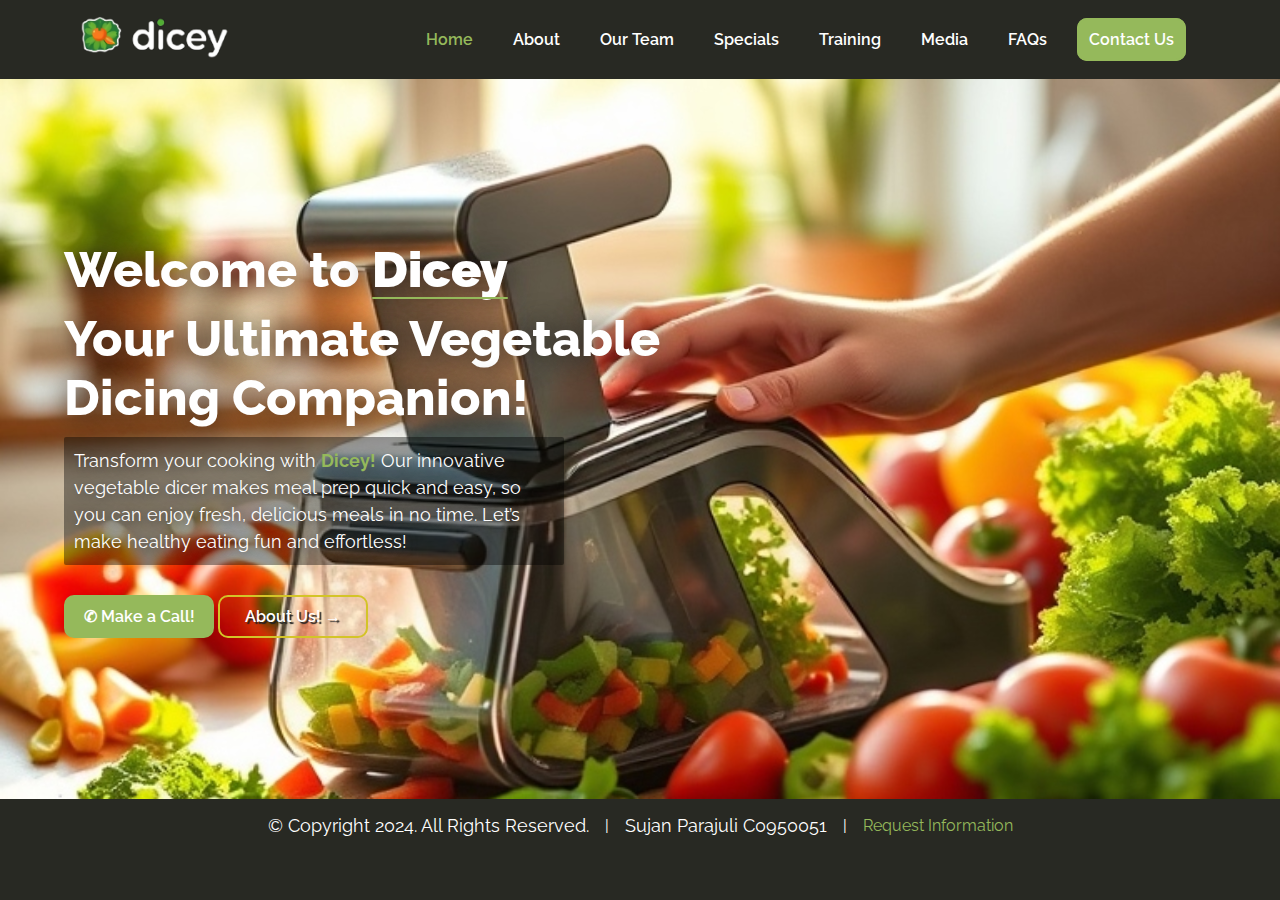
<file: index.html>
<!-- 
 Name: Sujan Parajuli
 Student ID: C0950051
-->
<!DOCTYPE html>
<html lang="en">
  <head>
    <meta charset="UTF-8" />
    <meta name="viewport" content="width=device-width, initial-scale=1.0" />
    <title>Dicey: Dice It Right, Every Time.</title>
    <link rel="preconnect" href="https://fonts.googleapis.com" />
    <link rel="preconnect" href="https://fonts.gstatic.com" crossorigin />
    <link
      href="https://fonts.googleapis.com/css2?family=Open+Sans:ital,wght@0,300..800;1,300..800&family=Raleway:ital,wght@0,100..900;1,100..900&display=swap"
      rel="stylesheet"
    />
    <link rel="stylesheet" href="css/styles.css" />
  </head>
  <body class="raleway-regular bg-primary text-white">
    <div id="container" class="">
      <header id="logo" class="mar-l">
        <a href="index.html" rel="noopener noreferrer">
          <img src="images/logo.png" alt="Company Logo" />
        </a>
      </header>
      <nav id="desktop" class="mar-r">
        <ul>
          <li class="active">
            <a href="index.html">Home</a>
          </li>
          <li><a href="about.html">About</a></li>
          <li><a href="team.html">Our Team</a></li>
          <li><a href="specials.html">Specials</a></li>
          <li><a href="training.html">Training</a></li>
          <li><a href="media.html">Media</a></li>
          <li><a href="faqs.html">FAQs</a></li>
          <li class="contact-link"><a href="contact.html">Contact Us</a></li>
        </ul>
      </nav>

      <main id="hero-section">
        <div class="content mar-l">
          <h1>Welcome to <strong class="cursor-pointer">Dicey</strong></h1>
          <h1>Your Ultimate Vegetable Dicing Companion!</h2>
          <p>
            Transform your cooking with
            <strong class="text-accent">Dicey!</strong> Our innovative
            vegetable dicer makes meal prep quick and easy, so you can enjoy
            fresh, delicious meals in no time. Let’s make healthy eating fun and
            effortless!
          </p>
          <div id="cta"">
            <a id="contact-cta" href="contact.html">&#x2706; Make a Call!</a>
            <a id="about-cta" href="about.html">About Us! &#x2192</a>
          </div>
        </div>
      </main>

      <footer class="mar-l mar-r">
        <p>&copy; Copyright 2024. All Rights Reserved.</p>
        <span>| </span>
        <p>Sujan Parajuli C0950051</p>
        <span> | </span>
        <a href="mailto:c0950051@mylambton.ca"> Request Information </a>
      </footer>
    </div>
  </body>
</html>
</file>
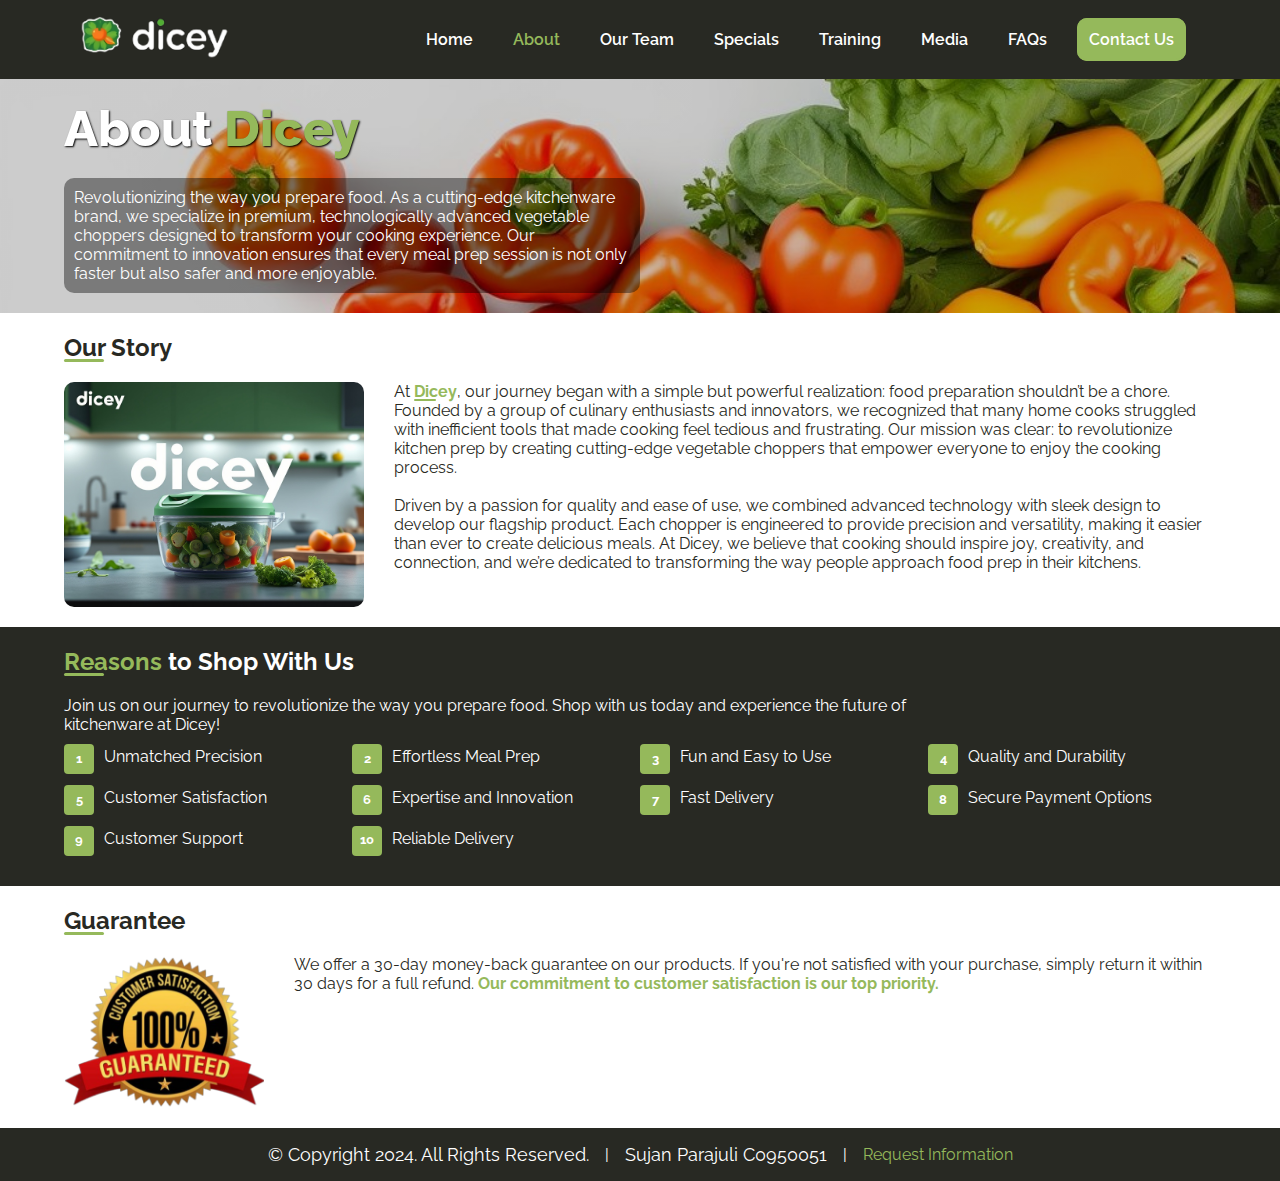
<file: about.html>
<!-- 
 Name: Sujan Parajuli
 Student ID: C0950051
-->
<!DOCTYPE html>
<html lang="en">
  <head>
    <meta charset="UTF-8" />
    <meta name="viewport" content="width=device-width, initial-scale=1.0" />
    <title>Dicey: About Us</title>
    <link rel="preconnect" href="https://fonts.googleapis.com" />
    <link rel="preconnect" href="https://fonts.gstatic.com" crossorigin />
    <link
      href="https://fonts.googleapis.com/css2?family=Open+Sans:ital,wght@0,300..800;1,300..800&family=Raleway:ital,wght@0,100..900;1,100..900&display=swap"
      rel="stylesheet"
    />
    <link rel="stylesheet" href="css/styles.css" />
    <link rel="stylesheet" href="css/about.css" />

    <!-- favicon -->
    <link
      rel="icon"
      type="image/png"
      href="/images/favicon/favicon-96x96.png"
      sizes="96x96"
    />
    <link rel="icon" type="image/svg+xml" href="/images/favicon/favicon.svg" />
    <link rel="shortcut icon" href="/images/favicon/favicon.ico" />
    <link
      rel="apple-touch-icon"
      sizes="180x180"
      href="/images/favicon/apple-touch-icon.png"
    />
    <link rel="manifest" href="/images/favicon/site.webmanifest" />
  </head>
  <body class="raleway-regular bg-primary text-white">
    <div id="container" class="">
      <header id="logo" class="mar-l">
        <a href="index.html" rel="noopener noreferrer">
          <img src="images/logo.png" alt="Company Logo" />
        </a>
      </header>
      <nav id="desktop" class="mar-r">
        <ul>
          <li>
            <a href="index.html">Home</a>
          </li>
          <li class="active"><a href="about.html">About</a></li>
          <li><a href="team.html">Our Team</a></li>
          <li><a href="specials.html">Specials</a></li>
          <li><a href="training.html">Training</a></li>
          <li><a href="media.html">Media</a></li>
          <li><a href="faqs.html">FAQs</a></li>
          <li class="contact-link"><a href="contact.html">Contact Us</a></li>
        </ul>
      </nav>

      <main>
        <section id="about-hero-section">
          <div class="content mar-l mar-r">
            <h1 class="text-accent-2">
              About <span class="text-accent">Dicey</span>
            </h1>
            <p>
              Revolutionizing the way you prepare food. As a cutting-edge
              kitchenware brand, we specialize in premium, technologically
              advanced vegetable choppers designed to transform your cooking
              experience. Our commitment to innovation ensures that every meal
              prep session is not only faster but also safer and more enjoyable.
            </p>
          </div>
        </section>

        <section id="story-section">
          <div class="content mar-l mar-r">
            <h2 class="text-black underline-effect">Our Story</h2>
            <div class="img-text-wrapper">
              <img
                class="round-md"
                style="width: 300px"
                src="images/banner-3.jpg"
                alt="Slice of fruits"
              />
              <p class="text-black">
                At <span class="text-accent underline-effect bold">Dicey</span>,
                our journey began with a simple but powerful realization: food
                preparation shouldn’t be a chore. Founded by a group of culinary
                enthusiasts and innovators, we recognized that many home cooks
                struggled with inefficient tools that made cooking feel tedious
                and frustrating. Our mission was clear: to revolutionize kitchen
                prep by creating cutting-edge vegetable choppers that empower
                everyone to enjoy the cooking process.

                <br />
                <br />

                Driven by a passion for quality and ease of use, we combined
                advanced technology with sleek design to develop our flagship
                product. Each chopper is engineered to provide precision and
                versatility, making it easier than ever to create delicious
                meals. At Dicey, we believe that cooking should inspire joy,
                creativity, and connection, and we’re dedicated to transforming
                the way people approach food prep in their kitchens.
              </p>
            </div>
          </div>
        </section>

        <section id="shop-with-us" class="text-white">
          <div class="content mar-l mar-r">
            <h2 class="text-white underline-effect">
              <span class="text-accent">Reasons</span> to Shop With Us
            </h2>
            <p class="text-white">
              Join us on our journey to revolutionize the way you prepare food.
              Shop with us today and experience the future of kitchenware at
              Dicey!
            </p>

            <ol class="reasons-to-shop-list">
              <li>Unmatched Precision</li>
              <li>Effortless Meal Prep</li>
              <li>Fun and Easy to Use</li>
              <li>Quality and Durability</li>
              <li>Customer Satisfaction</li>
              <li>Expertise and Innovation</li>
              <li>Fast Delivery</li>
              <li>Secure Payment Options</li>
              <li>Customer Support</li>
              <li>Reliable Delivery</li>
            </ol>
          </div>
        </section>

        <section id="guarantee-section" class="bg-secondary">
          <div class="content mar-l mar-r">
            <h2 class="text-black underline-effect">Guarantee</h2>
            <div class="img-text-wrapper">
              <img
                style="display: inline"
                src="images/guarantee.png"
                alt="Guarantee Image"
              />
              <p class="text-black">
                We offer a 30-day money-back guarantee on our products. If
                you're not satisfied with your purchase, simply return it within
                30 days for a full refund.
                <strong class="text-accent">
                  Our commitment to customer satisfaction is our top priority.
                </strong>
              </p>
            </div>
          </div>
        </section>
      </main>

      <footer class="bg-primary pd-l pd-r text-white">
        <p>&copy; Copyright 2024. All Rights Reserved.</p>
        <span>| </span>
        <p>Sujan Parajuli C0950051</p>
        <span> | </span>
        <a href="mailto:c0950051@mylambton.ca"> Request Information </a>
      </footer>
    </div>
  </body>
</html>
</file>
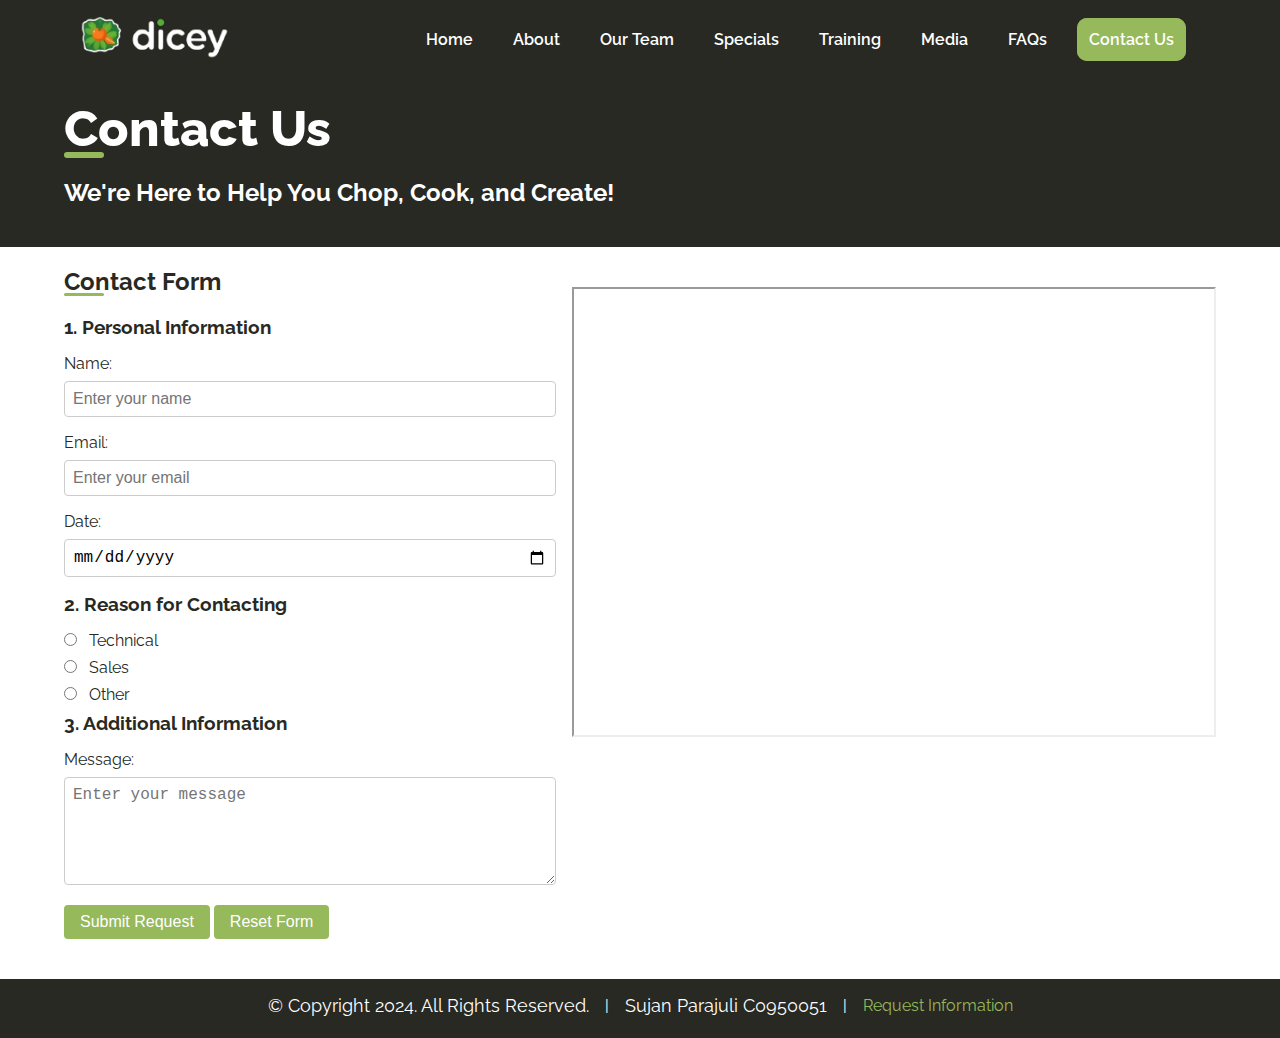
<file: contact.html>
<!-- 
 Name: Sujan Parajuli
 Student ID: C0950051
-->
<!DOCTYPE html>
<html lang="en">
  <head>
    <meta charset="UTF-8" />
    <meta name="viewport" content="width=device-width, initial-scale=1.0" />
    <title>Dicey: Contact Us</title>
    <link rel="preconnect" href="https://fonts.googleapis.com" />
    <link rel="preconnect" href="https://fonts.gstatic.com" crossorigin />
    <link
      href="https://fonts.googleapis.com/css2?family=Open+Sans:ital,wght@0,300..800;1,300..800&family=Raleway:ital,wght@0,100..900;1,100..900&display=swap"
      rel="stylesheet"
    />
    <link rel="stylesheet" href="css/styles.css" />
    <link rel="stylesheet" href="css/contact.css" />

    <link
      rel="icon"
      type="image/png"
      href="/images/favicon/favicon-96x96.png"
      sizes="96x96"
    />
    <link rel="icon" type="image/svg+xml" href="/images/favicon/favicon.svg" />
    <link rel="shortcut icon" href="/images/favicon/favicon.ico" />
    <link
      rel="apple-touch-icon"
      sizes="180x180"
      href="/images/favicon/apple-touch-icon.png"
    />
    <link rel="manifest" href="/images/favicon/site.webmanifest" />
  </head>
  <body class="raleway-regular bg-primary text-white">
    <div id="container" class="">
      <header id="logo" class="mar-l">
        <a href="index.html" rel="noopener noreferrer">
          <img src="images/logo.png" alt="Company Logo" />
        </a>
      </header>
      <nav id="desktop" class="mar-r">
        <ul>
          <li>
            <a href="index.html">Home</a>
          </li>
          <li><a href="about.html">About</a></li>
          <li><a href="team.html">Our Team</a></li>
          <li><a href="specials.html">Specials</a></li>
          <li><a href="training.html">Training</a></li>
          <li><a href="media.html">Media</a></li>
          <li><a href="faqs.html">FAQs</a></li>
          <li class="contact-link"><a href="contact.html">Contact Us</a></li>
        </ul>
      </nav>

      <main>
        <section id="special-top-section" class="bg-primary py-md">
          <div class="content mar-l mar-r">
            <h1 class="underline-effect">Contact Us</h1>
            <h2 class="py-md">We're Here to Help You Chop, Cook, and Create!</h2>
          </div>
        </section>

        <section id="contact-form" class="bg-secondary py-md">
          <div class="content mar-l mar-r">
            <aside>
              <h2 class="underline-effect">Contact Form</h2>
              <form class="py-md contact-form">
                <fieldset>
                  <legend>1. Personal Information</legend>
                  <label for="name">Name:</label>
                  <input
                    type="text"
                    id="name"
                    name="name"
                    placeholder="Enter your name"
                    required
                  />

                  <label for="email">Email:</label>
                  <input
                    type="email"
                    id="email"
                    name="email"
                    placeholder="Enter your email"
                    required
                  />

                  <label for="date">Date:</label>
                  <input type="date" id="date" name="date" required />
                </fieldset>

                <fieldset>
                  <legend>2. Reason for Contacting</legend>
                  <label>
                    <input
                      type="radio"
                      name="reason"
                      value="technical"
                      required
                    />
                    Technical
                  </label>
                  <label>
                    <input type="radio" name="reason" value="sales" required />
                    Sales
                  </label>
                  <label>
                    <input type="radio" name="reason" value="other" required />
                    Other
                  </label>
                </fieldset>

                <fieldset>
                  <legend>3. Additional Information</legend>
                  <label for="message">Message:</label>
                  <textarea
                    id="message"
                    name="message"
                    rows="5"
                    placeholder="Enter your message"
                    required
                  ></textarea>
                </fieldset>

                <button type="submit">Submit Request</button>
                <button type="reset">Reset Form</button>
              </form>
            </aside>
            <iframe
              style="margin-top: 20px"
              class="map"
              src="https://www.google.com/maps/embed?pb=!1m18!1m12!1m3!1d2918.6989123963253!2d-82.38077442446901!3d42.98461569541666!2m3!1f0!2f0!3f0!3m2!1i1024!2i768!4f13.1!3m3!1m2!1s0x88259cb9cd895587%3A0xbd5a311fd55046e7!2sBluewater%20First%20Aid%20Training%20Centre%20Inc.!5e0!3m2!1sen!2sca!4v1733475203151!5m2!1sen!2sca"
              width="300"
              height="450"
              allowfullscreen=""
              loading="lazy"
              referrerpolicy="no-referrer-when-downgrade"
            ></iframe>
          </div>
        </section>
      </main>

      <footer class="bg-primary pd-l pd-r text-white">
        <p>&copy; Copyright 2024. All Rights Reserved.</p>
        <span>| </span>
        <p>Sujan Parajuli C0950051</p>
        <span> | </span>
        <a href="mailto:c0950051@mylambton.ca"> Request Information </a>
      </footer>
    </div>
  </body>
</html>
</file>
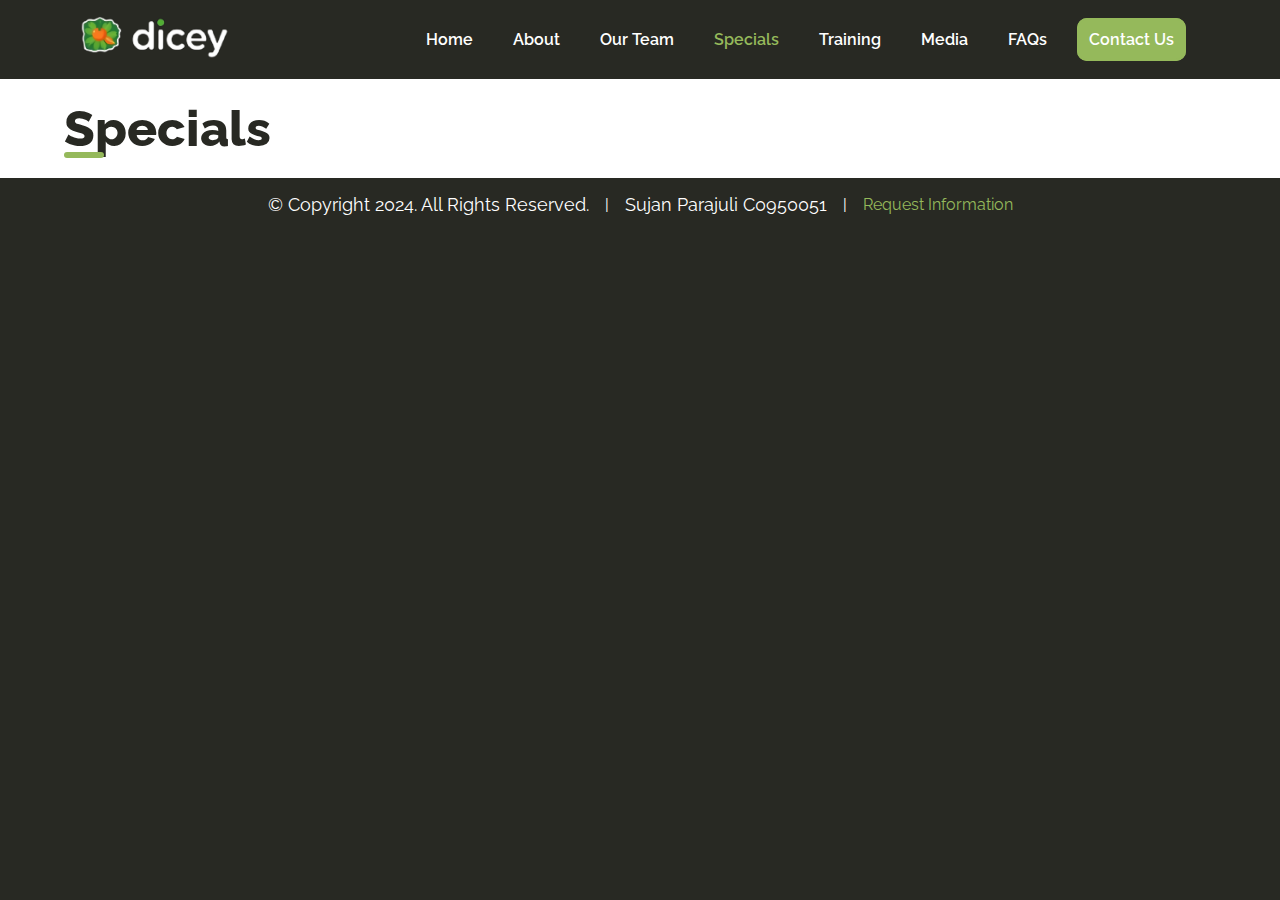
<file: specials.html>
<!-- 
 Name: Sujan Parajuli
 Student ID: C0950051
-->
<!DOCTYPE html>
<html lang="en">
  <head>
    <meta charset="UTF-8" />
    <meta name="viewport" content="width=device-width, initial-scale=1.0" />
    <title>Dicey: Specials</title>
    <link rel="preconnect" href="https://fonts.googleapis.com" />
    <link rel="preconnect" href="https://fonts.gstatic.com" crossorigin />
    <link
      href="https://fonts.googleapis.com/css2?family=Open+Sans:ital,wght@0,300..800;1,300..800&family=Raleway:ital,wght@0,100..900;1,100..900&display=swap"
      rel="stylesheet"
    />
    <link rel="stylesheet" href="css/styles.css" />
    <link rel="stylesheet" href="css/specials.css" />

    <link
      rel="icon"
      type="image/png"
      href="/images/favicon/favicon-96x96.png"
      sizes="96x96"
    />
    <link rel="icon" type="image/svg+xml" href="/images/favicon/favicon.svg" />
    <link rel="shortcut icon" href="/images/favicon/favicon.ico" />
    <link
      rel="apple-touch-icon"
      sizes="180x180"
      href="/images/favicon/apple-touch-icon.png"
    />
    <link rel="manifest" href="/images/favicon/site.webmanifest" />
  </head>
  <body class="raleway-regular bg-primary text-white">
    <div id="container" class="">
      <header id="logo" class="mar-l">
        <a href="index.html" rel="noopener noreferrer">
          <img src="images/logo.png" alt="Company Logo" />
        </a>
      </header>
      <nav id="desktop" class="mar-r">
        <ul>
          <li>
            <a href="index.html">Home</a>
          </li>
          <li><a href="about.html">About</a></li>
          <li><a href="team.html">Our Team</a></li>
          <li class="active"><a href="specials.html">Specials</a></li>
          <li><a href="training.html">Training</a></li>
          <li><a href="media.html">Media</a></li>
          <li><a href="faqs.html">FAQs</a></li>
          <li class="contact-link"><a href="contact.html">Contact Us</a></li>
        </ul>
      </nav>

      <main>
        <section id="special-top-section" class="bg-secondary py-md">
          <div class="content mar-l mar-r">
            <h1 class="underline-effect">Specials</h1>
          </div>
        </section>
      </main>

      <footer class="bg-primary pd-l pd-r text-white">
        <p>&copy; Copyright 2024. All Rights Reserved.</p>
        <span>| </span>
        <p>Sujan Parajuli C0950051</p>
        <span> | </span>
        <a href="mailto:c0950051@mylambton.ca"> Request Information </a>
      </footer>
    </div>
  </body>
</html>
</file>
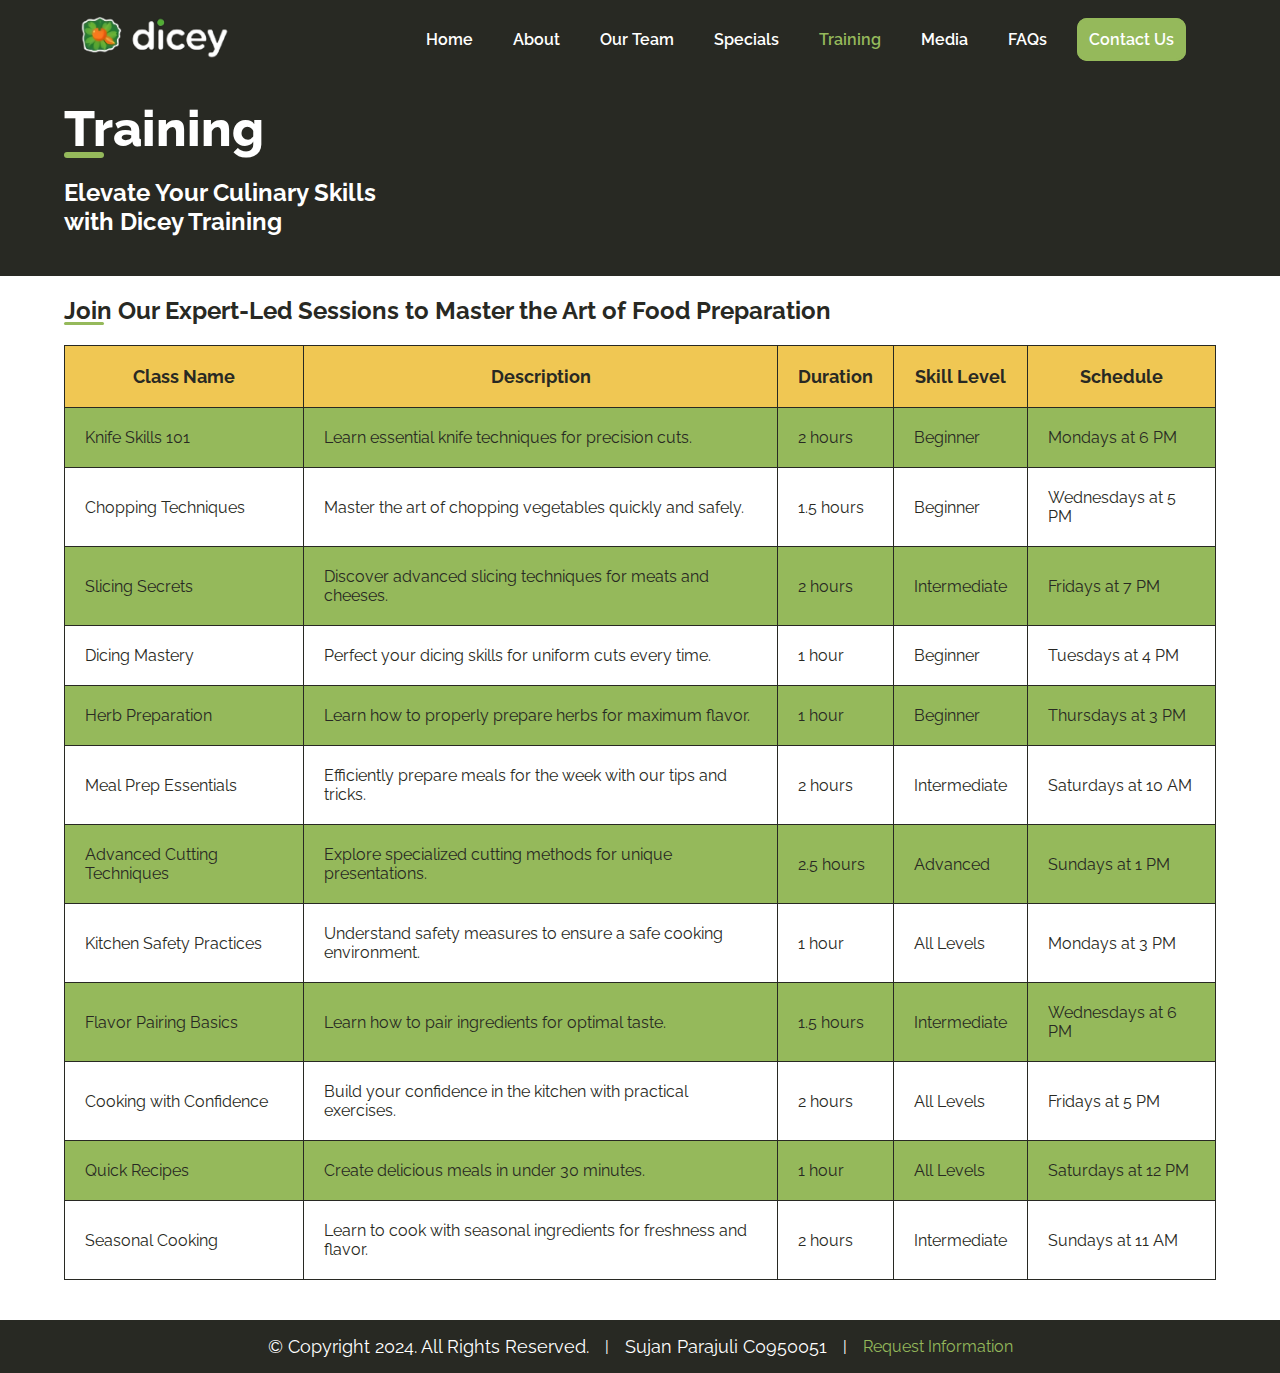
<file: training.html>
<!-- 
 Name: Sujan Parajuli
 Student ID: C0950051
-->
<!DOCTYPE html>
<html lang="en">
  <head>
    <meta charset="UTF-8" />
    <meta name="viewport" content="width=device-width, initial-scale=1.0" />
    <title>Dicey: Training</title>
    <link rel="preconnect" href="https://fonts.googleapis.com" />
    <link rel="preconnect" href="https://fonts.gstatic.com" crossorigin />
    <link
      href="https://fonts.googleapis.com/css2?family=Open+Sans:ital,wght@0,300..800;1,300..800&family=Raleway:ital,wght@0,100..900;1,100..900&display=swap"
      rel="stylesheet"
    />
    <link rel="stylesheet" href="css/styles.css" />
    <link rel="stylesheet" href="css/training.css" />

    <!-- favicon -->
    <link
      rel="icon"
      type="image/png"
      href="/images/favicon/favicon-96x96.png"
      sizes="96x96"
    />
    <link rel="icon" type="image/svg+xml" href="/images/favicon/favicon.svg" />
    <link rel="shortcut icon" href="/images/favicon/favicon.ico" />
    <link
      rel="apple-touch-icon"
      sizes="180x180"
      href="/images/favicon/apple-touch-icon.png"
    />
    <link rel="manifest" href="/images/favicon/site.webmanifest" />
  </head>
  <body class="raleway-regular bg-primary text-white">
    <div id="container" class="">
      <header id="logo" class="mar-l">
        <a href="index.html" rel="noopener noreferrer">
          <img src="images/logo.png" alt="Company Logo" />
        </a>
      </header>
      <nav id="desktop" class="mar-r">
        <ul>
          <li>
            <a href="index.html">Home</a>
          </li>
          <li><a href="about.html">About</a></li>
          <li><a href="team.html">Our Team</a></li>
          <li class=""><a href="specials.html">Specials</a></li>
          <li class="active"><a href="training.html">Training</a></li>
          <li><a href="media.html">Media</a></li>
          <li><a href="faqs.html">FAQs</a></li>
          <li class="contact-link"><a href="contact.html">Contact Us</a></li>
        </ul>
      </nav>

      <main>
        <section id="training-top-section" class="bg-primary py-md">
          <div class="content mar-l mar-r">
            <h1 class="underline-effect">Training</h1>

            <h2 class="py-md">
              Elevate Your Culinary Skills
              <br />
              with Dicey Training
            </h2>
          </div>
        </section>

        <section class="bg-secondary py-md">
          <div class="content mar-l mar-r">
            <h2 class="underline-effect">
              Join Our Expert-Led Sessions to Master the Art of Food Preparation
            </h2>

            <div class="py-md">
              <table>
                <thead>
                  <tr>
                    <th>Class Name</th>
                    <th>Description</th>
                    <th>Duration</th>
                    <th>Skill Level</th>
                    <th>Schedule</th>
                  </tr>
                </thead>
                <tbody>
                  <tr>
                    <td>Knife Skills 101</td>
                    <td>
                      Learn essential knife techniques for precision cuts.
                    </td>
                    <td>2 hours</td>
                    <td>Beginner</td>
                    <td>Mondays at 6 PM</td>
                  </tr>
                  <tr>
                    <td>Chopping Techniques</td>
                    <td>
                      Master the art of chopping vegetables quickly and safely.
                    </td>
                    <td>1.5 hours</td>
                    <td>Beginner</td>
                    <td>Wednesdays at 5 PM</td>
                  </tr>
                  <tr>
                    <td>Slicing Secrets</td>
                    <td>
                      Discover advanced slicing techniques for meats and
                      cheeses.
                    </td>
                    <td>2 hours</td>
                    <td>Intermediate</td>
                    <td>Fridays at 7 PM</td>
                  </tr>
                  <tr>
                    <td>Dicing Mastery</td>
                    <td>
                      Perfect your dicing skills for uniform cuts every time.
                    </td>
                    <td>1 hour</td>
                    <td>Beginner</td>
                    <td>Tuesdays at 4 PM</td>
                  </tr>
                  <tr>
                    <td>Herb Preparation</td>
                    <td>
                      Learn how to properly prepare herbs for maximum flavor.
                    </td>
                    <td>1 hour</td>
                    <td>Beginner</td>
                    <td>Thursdays at 3 PM</td>
                  </tr>
                  <tr>
                    <td>Meal Prep Essentials</td>
                    <td>
                      Efficiently prepare meals for the week with our tips and
                      tricks.
                    </td>
                    <td>2 hours</td>
                    <td>Intermediate</td>
                    <td>Saturdays at 10 AM</td>
                  </tr>
                  <tr>
                    <td>Advanced Cutting Techniques</td>
                    <td>
                      Explore specialized cutting methods for unique
                      presentations.
                    </td>
                    <td>2.5 hours</td>
                    <td>Advanced</td>
                    <td>Sundays at 1 PM</td>
                  </tr>
                  <tr>
                    <td>Kitchen Safety Practices</td>
                    <td>
                      Understand safety measures to ensure a safe cooking
                      environment.
                    </td>
                    <td>1 hour</td>
                    <td>All Levels</td>
                    <td>Mondays at 3 PM</td>
                  </tr>
                  <tr>
                    <td>Flavor Pairing Basics</td>
                    <td>Learn how to pair ingredients for optimal taste.</td>
                    <td>1.5 hours</td>
                    <td>Intermediate</td>
                    <td>Wednesdays at 6 PM</td>
                  </tr>
                  <tr>
                    <td>Cooking with Confidence</td>
                    <td>
                      Build your confidence in the kitchen with practical
                      exercises.
                    </td>
                    <td>2 hours</td>
                    <td>All Levels</td>
                    <td>Fridays at 5 PM</td>
                  </tr>
                  <tr>
                    <td>Quick Recipes</td>
                    <td>Create delicious meals in under 30 minutes.</td>
                    <td>1 hour</td>
                    <td>All Levels</td>
                    <td>Saturdays at 12 PM</td>
                  </tr>
                  <tr>
                    <td>Seasonal Cooking</td>
                    <td>
                      Learn to cook with seasonal ingredients for freshness and
                      flavor.
                    </td>
                    <td>2 hours</td>
                    <td>Intermediate</td>
                    <td>Sundays at 11 AM</td>
                  </tr>
                </tbody>
              </table>
            </div>
          </div>
        </section>
      </main>

      <footer class="bg-primary pd-l pd-r text-white">
        <p>&copy; Copyright 2024. All Rights Reserved.</p>
        <span>| </span>
        <p>Sujan Parajuli C0950051</p>
        <span> | </span>
        <a href="mailto:c0950051@mylambton.ca"> Request Information </a>
      </footer>
    </div>
  </body>
</html>
</file>
<file: css/styles.css>
/* 
Name: Sujan Parajuli
Student ID: C0950051
*/

:root {
  /* --olivine: #95b95bff;
  --moss-green: #84985fff;
  --mindaro: #c9e594ff;
  --light-mindaro: #e9f5d4;
  --sage: #c0cba3ff;
  --mindaro-2: #e6faa2ff; */

  --primary: #282923;
  --secondary: #ffffff;
  --accent: #95b95b;
  --accent-2: #d3c428;
  /* --accent-2: #5C6E09; */
  --accent-3: #f0c753;

  /* Neutral Colors */
  --white: #ffffff;
  --gray-100: #f5f5f5;
  --gray-200: #e0e0e0;
  --gray-400: #9e9e9e;
  --gray-800: #424242;
  --gray-900: #212121;

  /* UI Colors */
  /* --success-color: #4caf50;
  --error-color: #f44336;
  --warning-color: #ffc107;
  --info-color: #2196f3; */
}

/* Reset defaults for all elements */
* {
  margin: 0;
  padding: 0;
  box-sizing: border-box;
}

main {
  clear: both;
}

/* Common classes */

.underline-effect {
  position: relative;
}

.underline-effect:hover::before {
  width: 80%;
}

.underline-effect::before {
  content: "";
  position: absolute;
  bottom: 0;
  left: 0;
  width: 50%;
  max-width: 40px;
  height: 10%;
  background-color: var(--accent);
  border-radius: 5px;
  z-index: 1;
  transition: all 0.5s ease;
}

.cursor-pointer {
  cursor: pointer;
}

.round-md {
  border-radius: 10px;
}

.py-md {
  padding: 20px 0;
}

.bold {
  font-weight: bold;
}

.mar-l {
  margin-left: 5% !important;
}
.mar-r {
  margin-right: 5% !important;
}

.pd-l {
  padding-left: 5% !important;
}
.pd-r {
  padding-right: 5% !important;
}

.raleway-regular {
  font-family: "Raleway", sans-serif;
  font-optical-sizing: auto;
  font-weight: 400;
  font-style: normal;
}

.raleway-bold {
  font-family: "Raleway", sans-serif;
  font-optical-sizing: auto;
  font-weight: 700;
  font-style: normal;
}

h1 {
  font-size: 50px;
  font-weight: 800;
}

p {
  font-weight: 400;
}

/* Colors */

.text-accent {
  color: var(--accent);
}

.bg-primary {
  background-color: var(--primary);
}

.bg-secondary {
  background-color: var(--secondary);
  color: var(--primary) !important;
}

.text-secondary {
  color: var(--secondary);
}

.text-white {
  color: var(--white) !important;
}

.text-primary {
  color: var(--primary);
}

.border-primary {
  border-color: var(--primary);
}

.bg-black {
  background-color: #282923;
}

.text-black {
  color: var(--primary);
}

.bg-white {
  background-color: var(--secondary);
}

.text-white {
  color: var(--secondary);
}

/* Logo Style */

#logo {
  display: flex;
  justify-content: center;
  align-items: center;
  background-color: var(--primary);
}

#logo img {
  width: 150px;
}

#logo {
  float: left;
}

/* Navigation Bar */

#logo,
nav#desktop ul {
  padding: 1em;
}

nav#desktop ul {
  display: flex;
  padding: 20px;
  list-style: none;
  justify-content: flex-end;
}

nav ul li {
  padding: 10px;
}

nav ul li a {
  padding: 10px 10px;
  text-decoration: none;
  color: var(--white);
  font-weight: 600;
  transition: 100ms ease;
}

nav .active a {
  color: var(--accent) !important;
}

nav ul li a:hover {
  color: var(--accent);
}

.contact-link a {
  background-color: var(--accent);
  border: 2px solid var(--accent);
  border-radius: 10px;
}

.contact-link a:hover {
  background-color: transparent;
  color: var(--accent);
}

/* Hero Section */

#hero-section {
  clear: both;
  background-image: url("../images/hero-1.jpg");
  background-blend-mode: darken;
  background-size: cover;
  background-position: center;
  height: 80vh;
  display: flex;
  flex-direction: column;
  justify-content: center;
  color: var(--white);
}

#hero-section .content {
  gap: 10px;
  display: flex;
  flex-direction: column;
}
#hero-section .content h1 {
  font-size: 50px;
  text-shadow: 2px 2px 30px var(--gray-900);
  width: 50%;
}

#hero-section .content h1 strong {
  display: inline-block;
  position: relative;
}

#hero-section .content h2 {
  font-size: 40px;
  width: 60%;
}

#hero-section .content h1 strong::before {
  content: "";
  position: absolute;
  bottom: 0;
  left: 0;
  width: 100%;
  height: 4%;
  background-color: var(--accent);
  border-radius: 5px;
  z-index: 1;
  transition: all 0.5s ease;
}

#hero-section .content h1 strong:hover::before {
  width: 50% !important;
}

#hero-section .content p {
  font-size: 18px;
  text-shadow: 2px 2px 10px var(--gray-800);
  max-width: 500px;
  background: rgba(0, 0, 0, 0.4);
  padding: 10px;
  border-radius: 2px;
  line-height: 150%;
}

#cta a {
  display: inline-block;
  padding: 10px 0;
  border-radius: 10px;
  color: var(--white);
  text-decoration: none;
  font-weight: 600;
  margin-top: 20px;
  transition: 200ms ease;
  width: 150px;
  text-align: center;
}

#contact-cta {
  background-color: var(--accent);
  border: 2px solid var(--accent);
}

#about-cta {
  background-color: transparent;
  border: 2px solid var(--accent-2);
  color: var(--white);
  text-shadow: 2px 2px 1px var(--gray-900);
}

#about-cta:hover {
  background-color: var(--accent-2);
  text-shadow: 0px 0px 0 #fff;
  color: var(--white) !important;
}

#contact-cta:hover {
  background-color: transparent;
}

/* Footer Style */

footer {
  text-align: center;
  display: flex;
  gap: 1rem;
  align-items: center;
  justify-content: center;
  padding: 1rem;
  clear: both;
}

footer p {
  font-size: 18px;
}

a {
  color: var(--accent);
  text-decoration: none;
}

a:hover {
  color: var(--accent-2);
}

/* Selection Style */
::-webkit-selection {
  background-color: var(--accent);
  color: var(--white);
}
::-moz-selection {
  background-color: var(--accent);
  color: var(--white);
}
::-ms-selection {
  background-color: var(--accent);
  color: var(--white);
}

::selection {
  background-color: var(--accent);
  color: var(--white);
}
</file>
<file: css/about.css>
/* About Page Style */

section {
  padding: 20px 0;
}

section p {
  /* max-width: 60%; */
}

section h1,
h2 {
  margin-bottom: 20px;
}

#about-hero-section {
  background: linear-gradient(rgba(0, 0, 0, 0.2), rgba(0, 0, 0, 0.2)),
    url("../images/about-hero-2.jpeg");
  background-repeat: no-repeat;
  background-size: cover;
  background-position: center top;
  width: 100%;
  color: var(--primary);
}

#about-hero-section .content h1 {
  font-weight: 800;
  color: var(--secondary);
  text-shadow: 1px 1px 2px black;
}

#about-hero-section .content p {
  max-width: 50%;
  color: var(--secondary);
  background: rgba(0, 0, 0, 0.4);
  padding: 10px;
  border-radius: 10px;
}

#story-section {
  background: var(--secondary);
}


#story-section .content {
  flex: 1;
}

#story-section .content img {
  align-self: flex-start;
}

#story-section h2 {
  font-weight: 700;
}

.img-text-wrapper img {
  width: 200px;
}

section .img-text-wrapper {
  display: flex;
  gap: 30px;
}

/* Reasons to Shop */

#shop-with-us p {
  max-width: 80%;
}

.reasons-to-shop-list {
  list-style-type: none;
  counter-reset: custom-counter;
  padding-left: 0;
  display: grid;
  grid-template-columns: repeat(4, 1fr);
  margin-top: 10px;
}

.reasons-to-shop-list li {
  counter-increment: custom-counter;
  position: relative;
  padding-left: 40px;
  margin-bottom: 15px;
  line-height: 1.6;
}

.reasons-to-shop-list li::before {
  content: counter(custom-counter);
  position: absolute;
  left: 0;
  top: 0;
  width: 30px;
  height: 30px;
  background-color: var(--accent);
  color: var(--white);
  display: flex;
  align-items: center;
  justify-content: center;
  border-radius: 4px;
  font-weight: bold;
  font-size: 13px;
}

.reasons-to-shop-list li:hover::before {
  background-color: var(--accent);
}
</file>
<file: css/contact.css>
#contact-form .content {
  display: flex;
  gap: 1rem;
}

.map {
  flex: 1.3;
}

aside {
  flex: 1;
}

fieldset {
  border: none;
  padding: 0;
}

legend {
  font-size: 1.2rem;
  font-weight: bold;
  margin-bottom: 1rem;
}

label {
  display: block;
  margin-bottom: 0.5rem;
}

input[type="text"],
input[type="email"],
input[type="date"],
textarea {
  width: 100%;
  padding: 0.5rem;
  border: 1px solid #ccc;
  border-radius: 4px;
  font-size: 1rem;
  margin-bottom: 1rem;
}

input[type="radio"],
input[type="checkbox"] {
  margin-right: 0.5rem;
}

select {
  width: 100%;
  padding: 0.5rem;
  border: 1px solid #ccc;
  border-radius: 4px;
  font-size: 1rem;
  margin-bottom: 1rem;
}

button {
  background-color: var(--accent);
  color: white;
  padding: 0.5rem 1rem;
  border: none;
  border-radius: 4px;
  cursor: pointer;
  font-size: 1rem;
  transition: all 0.2s ease-in-out;
}

button:hover {
  background-color: var(--accent-2);
}
</file>
<file: css/specials.css>
#special-top-section {
  /* background: url("../images/our-team.png"); */
  /* height: 50vh; */
  background-repeat: no-repeat;
  background-size: cover;
}
</file>
<file: css/training.css>
/*Table */
th,
td {
  border: 1px solid var(--primary);
  padding: 20px;
}

th {
  background-color: var(--accent-3);
  color: var(--primary);
  font-size: 1.15em;
}

tr:nth-child(odd) {
  background-color: var(--accent);
}

tr:nth-child(even) {
  background-color: var(--secondary);
}
table {
  border: 1px solid var(--primary);
  border-collapse: collapse;
  margin: 0 auto;
  width: 100%;
}
</file>
